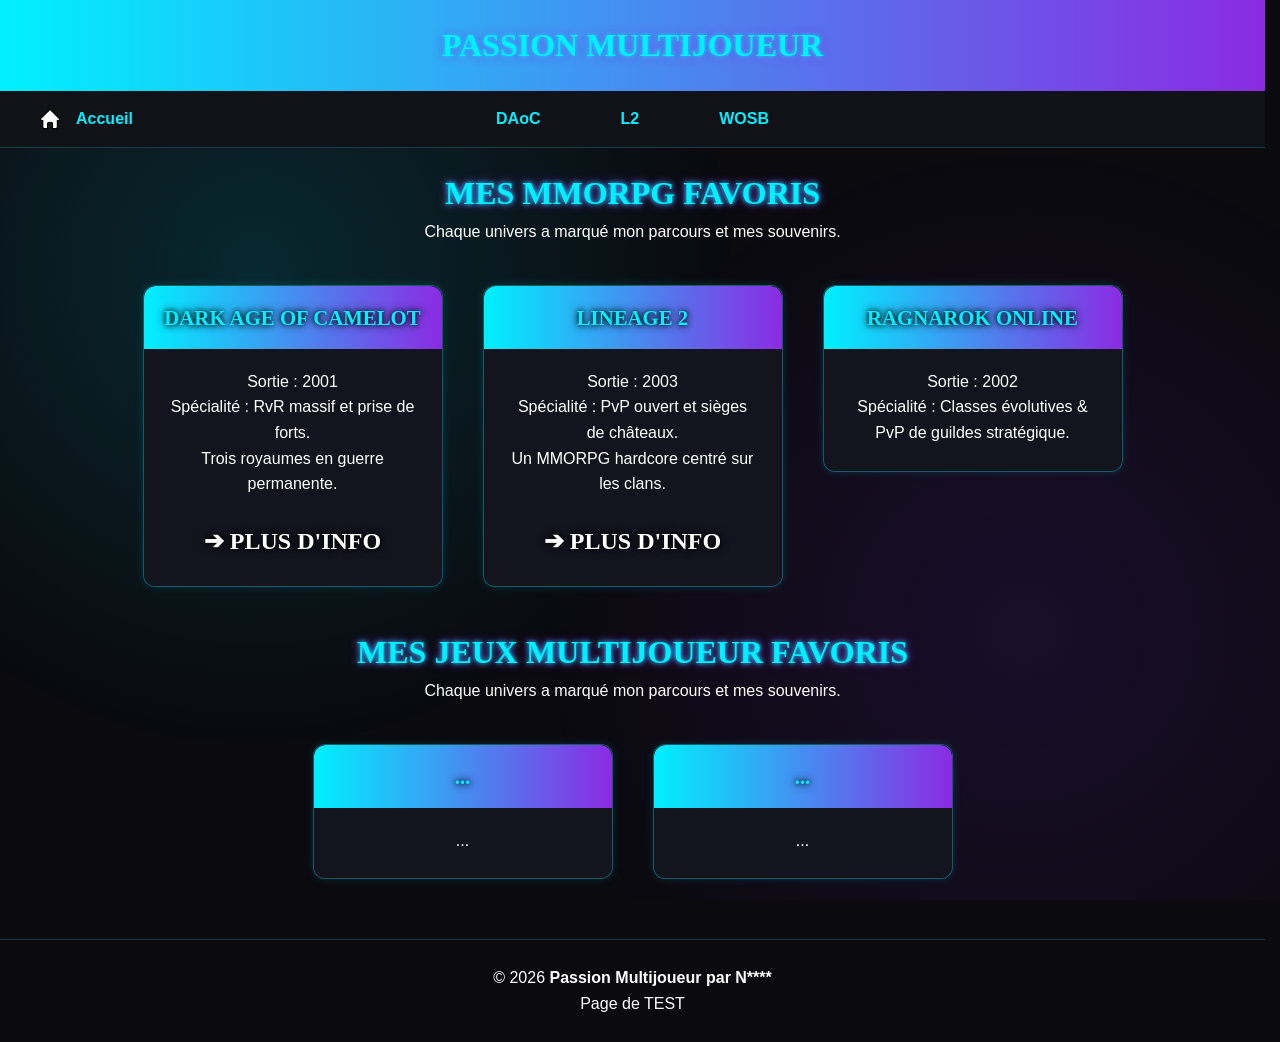
<file: index.html>
<!doctype html>
<html lang="fr">

<head>
    <meta charset="UTF-8" />
    <title>Passion Multijoueur</title>
    <link rel="stylesheet" href="css/style.css" />
</head>

<body>
    <div class="background-animation"></div>

    <header>
        <a href="index.html" style="text-decoration: none; color: inherit">
            <h1>Passion Multijoueur</h1>
        </a>
    </header>

    <nav>
        <a href="index.html" class="home-link">
            <img src="asset/images/accueil.png" alt="Accueil" class="nav-icon" />
            Accueil
        </a>

        <input type="checkbox" id="menu-toggle" class="menu-toggle" />
        <label for="menu-toggle" class="menu-button">☰</label>

        <div class="nav-center">
            <a href="daoc.html">DAoC</a>
            <a href="L2.html">L2</a>
            <a href="wosb.html">WOSB</a>
        </div>
    </nav>

    <section class="hero">
        <h2>Mes MMORPG favoris</h2>
        <p>Chaque univers a marqué mon parcours et mes souvenirs.</p>
    </section>

    <section class="container">
        <a class="card-link" href="daoc.html">
            <div class="card">
                <h3>Dark Age of Camelot</h3>
                <p>Sortie : 2001</p>
                <p>Spécialité : RvR massif et prise de forts.</p>
                <p>Trois royaumes en guerre permanente.</p>
                <br />
                <h2>➔ Plus d'info</h2>
            </div>
        </a>

        <a class="card-link" href="L2.html">
            <div class="card">
                <h3>Lineage 2</h3>
                <p>Sortie : 2003</p>
                <p>Spécialité : PvP ouvert et sièges de châteaux.</p>
                <p>Un MMORPG hardcore centré sur les clans.</p>
                <br />
                <h2>➔ Plus d'info</h2>
            </div>
        </a>

        <a class="card-link" href="#">
            <div class="card">
                <h3>Ragnarok Online</h3>
                <p>Sortie : 2002</p>
                <p>Spécialité : Classes évolutives & PvP de guildes stratégique.</p>
            </div>
        </a>
    </section>

    <section class="hero">
        <h2>Mes Jeux Multijoueur favoris</h2>
        <p>Chaque univers a marqué mon parcours et mes souvenirs.</p>
    </section>

    <section class="container">
        <a class="card-link" href="#">
            <div class="card">
                <h3>...</h3>
                <p>...</p>
            </div>
        </a>

        <a class="card-link" href="#">
            <div class="card">
                <h3>...</h3>
                <p>...</p>
            </div>
        </a>
    </section>

    <footer>
        <p>
            © 2026
            <a href="aboutme.html" style="color: white; text-decoration: none"><b>Passion Multijoueur par N****</b></a>
        </p>
        <p>
            <a href="test.html" style="color: white; text-decoration: none">Page de TEST</a>
        </p>
    </footer>
</body>

</html>
</file>
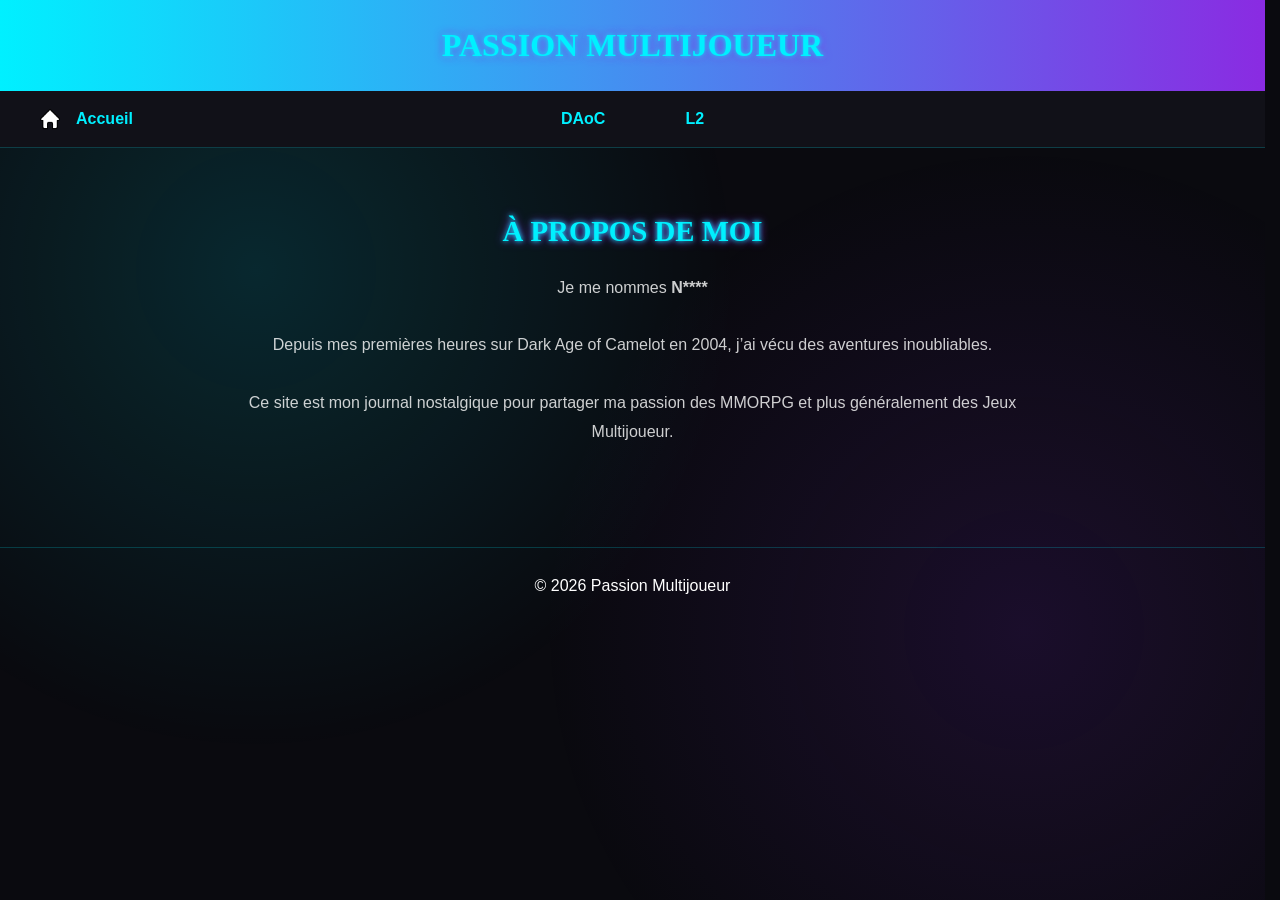
<file: aboutme.html>
<!DOCTYPE html>
<html lang="fr">

<head>
    <meta charset="UTF-8">
    <title>Passion Multijoueur</title>
    <link rel="stylesheet" href="css/style.css">
</head>

<body>
    <div class="background-animation"></div>

    <header>
        <a href="index.html" style="text-decoration: none; color: inherit;">
            <h1>Passion Multijoueur</h1>
        </a>
    </header>

    <nav>

        <a href="index.html" class="home-link">
            <img src="asset/images/accueil.png" alt="Accueil" class="nav-icon">
            Accueil
        </a>

        <input type="checkbox" id="menu-toggle" class="menu-toggle">
        <label for="menu-toggle" class="menu-button">☰</label>

        <div class="nav-center">
            <a href="daoc.html">DAoC</a>
            <a href="L2.html">L2</a>
        </div>

    </nav>

    <section id="about-me" class="about-me">
        <h2>À propos de moi</h2>
        <p>
            Je me nommes <b>N****</b> <br><br>
            Depuis mes premières heures sur Dark Age of Camelot en 2004, j’ai vécu des aventures inoubliables. <br><br>
            Ce site est mon journal nostalgique pour partager ma passion des MMORPG et plus généralement des Jeux
            Multijoueur.
        </p>
    </section>

    <footer>
        © 2026 Passion Multijoueur
    </footer>
</body>

</html>
</file>
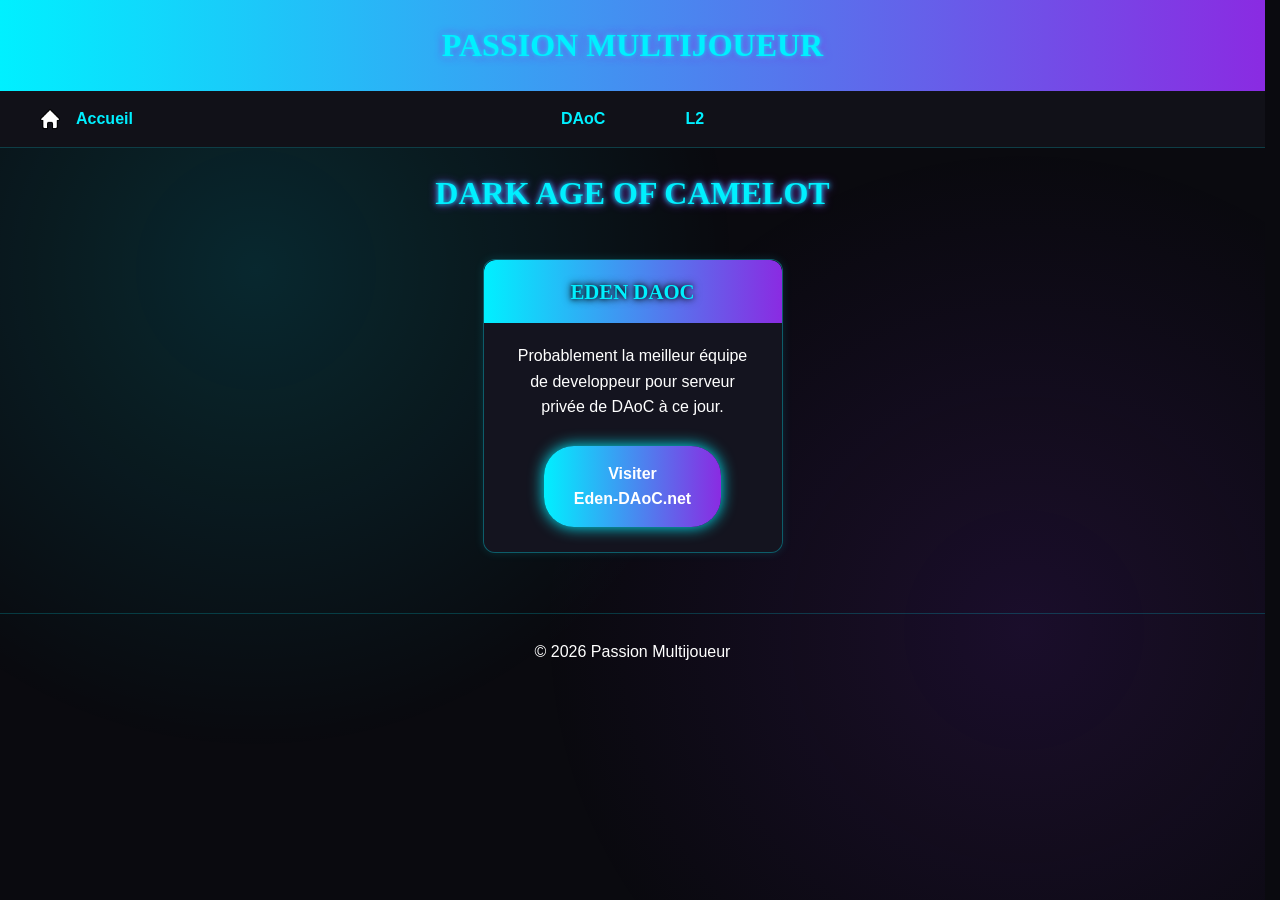
<file: daoc.html>
<!doctype html>
<html lang="fr">

<head>
    <meta charset="UTF-8" />
    <title>Passion Multijoueur</title>
    <link rel="stylesheet" href="css/style.css" />
</head>

<body>
    <div class="background-animation"></div>

    <header>
        <a href="index.html" style="text-decoration: none; color: inherit">
            <h1>Passion Multijoueur</h1>
        </a>
    </header>

    <nav>
        <a href="index.html" class="home-link">
            <img src="asset/images/accueil.png" alt="Accueil" class="nav-icon" />
            Accueil
        </a>

        <input type="checkbox" id="menu-toggle" class="menu-toggle" />
        <label for="menu-toggle" class="menu-button">☰</label>

        <div class="nav-center">
            <a href="daoc.html">DAoC</a>
            <a href="L2.html">L2</a>
        </div>
    </nav>

    <section class="hero">
        <h2>DARK AGE OF CAMELOT</h2>
    </section>

    <section class="container">
        <div class="card">
            <h3>Eden DAoC</h3>
            <p>
                Probablement la meilleur équipe de developpeur pour serveur privée de DAoC à ce jour.
            </p>
            <br>
            <a href="https://eden-daoc.net/" class="recruit-button">Visiter <br>Eden-DAoC.net</a>
        </div>
    </section>

    <footer>
        © 2026 Passion Multijoueur
    </footer>
</body>

</html>
</file>
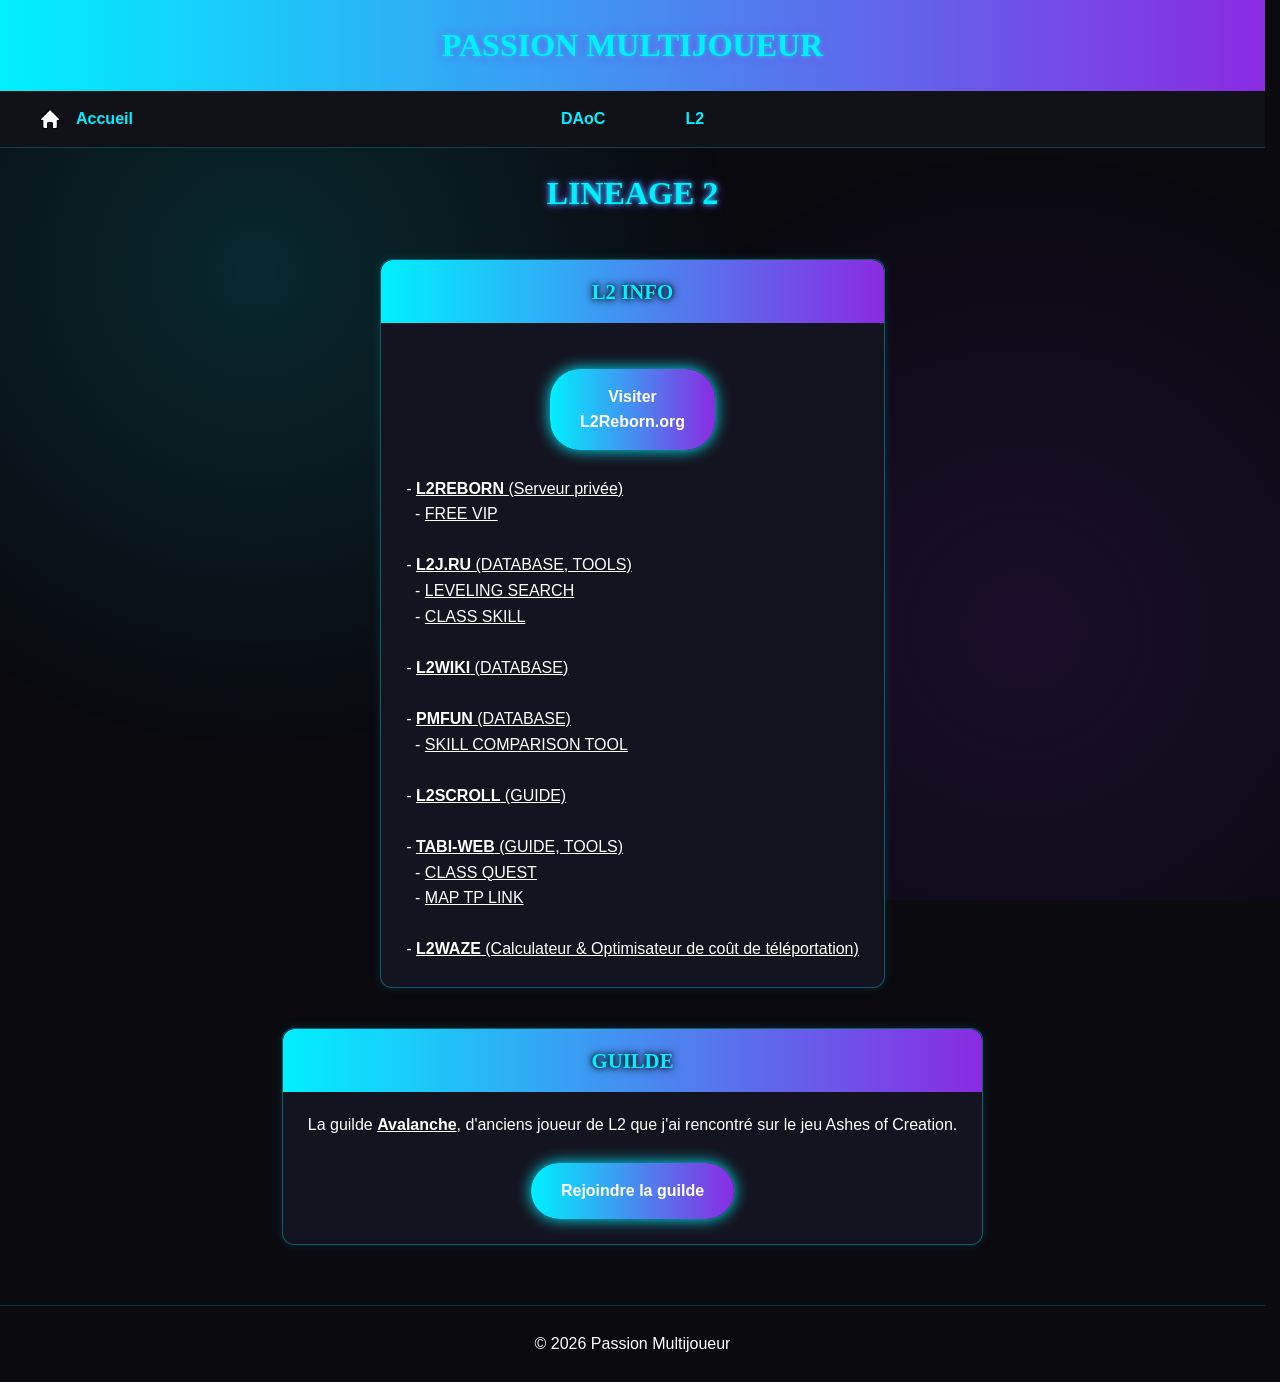
<file: L2.html>
<!doctype html>
<html lang="fr">

<head>
  <meta charset="UTF-8" />
  <title>PM - L2</title>
  <link rel="stylesheet" href="css/style.css" />
</head>

<body>
  <div class="background-animation"></div>

  <header>
    <a href="index.html" style="text-decoration: none; color: inherit">
      <h1>Passion Multijoueur</h1>
    </a>
  </header>

  <nav>
    <a href="index.html" class="home-link">
      <img src="asset/images/accueil.png" alt="Accueil" class="nav-icon" />
      Accueil
    </a>

    <input type="checkbox" id="menu-toggle" class="menu-toggle" />
    <label for="menu-toggle" class="menu-button">☰</label>

    <div class="nav-center">
      <a href="daoc.html">DAoC</a>
      <a href="L2.html">L2</a>
    </div>
  </nav>

  <section class="hero">
    <h2>Lineage 2</h2>
  </section>

  <section class="container">
    <div class="card-auto" style="height: fit-content">
      <h3>L2 INFO</h3>
      <br />
      <a href="https://l2reborn.org/" class="recruit-button">Visiter <br />L2Reborn.org</a><br /><br />
      <span style="text-align: left">
        <p>
          -
          <a href="https://l2reborn.org/" style="color: white"><b>L2REBORN</b> (Serveur privée)</a><br />
          &nbsp&nbsp-
          <a href="https://l2reborn.org/reborn-shop/#origins-x1" style="color: white">FREE VIP</a><br /><br />
          -
          <a href="https://l2j.ru/highfive/" style="color: white"><b>L2J.RU</b> (DATABASE, TOOLS)</a><br />
          &nbsp&nbsp-
          <a href="https://l2j.ru/highfive/index.php?p=29&t=1" style="color: white">LEVELING SEARCH</a><br />
          &nbsp&nbsp-
          <a href="https://l2j.ru/highfive/index.php?p=27&t=1" style="color: white">CLASS SKILL</a><br /><br />
          -
          <a href="https://L2wiki.org/hi-five/" style="color: white"><b>L2WIKI</b> (DATABASE)</a><br /><br />
          -
          <a href="https://lineage.pmfun.com/" style="color: white"><b>PMFUN</b> (DATABASE)</a><br />
          &nbsp&nbsp-
          <a href="https://lineage.pmfun.com/list/skillcompare" style="color: white">SKILL COMPARISON
            TOOL</a><br /><br />
          -
          <a href="https://www.l2scroll.com/" style="color: white"><b>L2SCROLL</b> (GUIDE)</a><br /><br />
          -
          <a href="https://tab1-web.github.io/faq/getting-started/welcome/" style="color: white"><b>TABI-WEB</b> (GUIDE,
            TOOLS)</a><br />
          &nbsp&nbsp-
          <a href="https://tab1-web.github.io/faq/gameplay/progression/classtransfer/" style="color: white">CLASS
            QUEST</a><br />
          &nbsp&nbsp-
          <a href="https://tab1-web.github.io/faq/features/c5map/" style="color: white">MAP TP LINK</a><br /><br />
          -
          <a href="https://docs.google.com/spreadsheets/d/1RJFI3YBC8OJc7RMdTsxUWjsozw4rwZdV4xG7fuQyGZE/"
            style="color: white"><b>L2WAZE</b> (Calculateur & Optimisateur de coût de
            téléportation)
          </a>
        </p>
      </span>
    </div>
  </section>

  <section class="container">
    <div class="card-auto" style="height: fit-content">
      <h3>Guilde</h3>
      <p>
        La guilde <a href="#" style="color: white"><b>Avalanche</b></a>, d'anciens joueur de L2 que j'ai rencontré sur
        le jeu Ashes of
        Creation.
      </p>
      <br />
      <a href="#" class="recruit-button">Rejoindre la guilde</a>
    </div>
  </section>

  <footer>
    © 2026 Passion Multijoueur
  </footer>
</body>

</html>
</file>
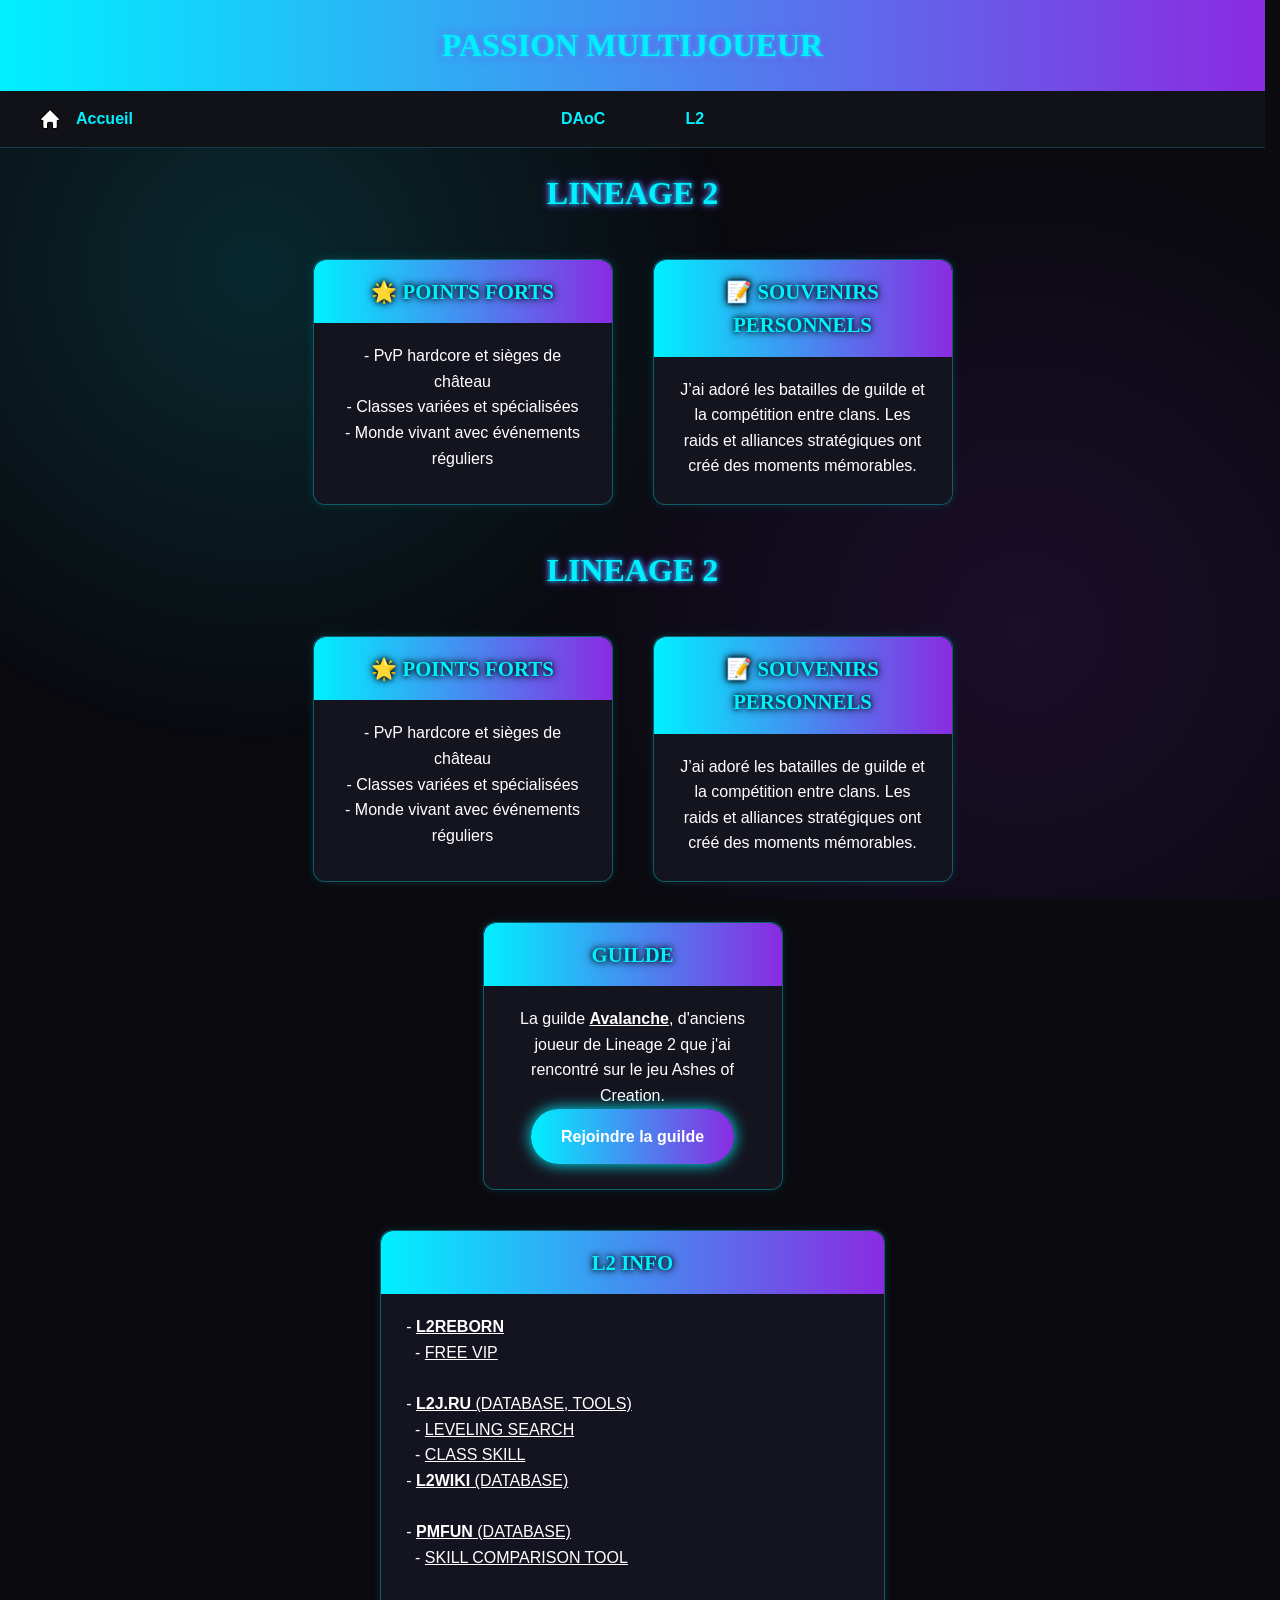
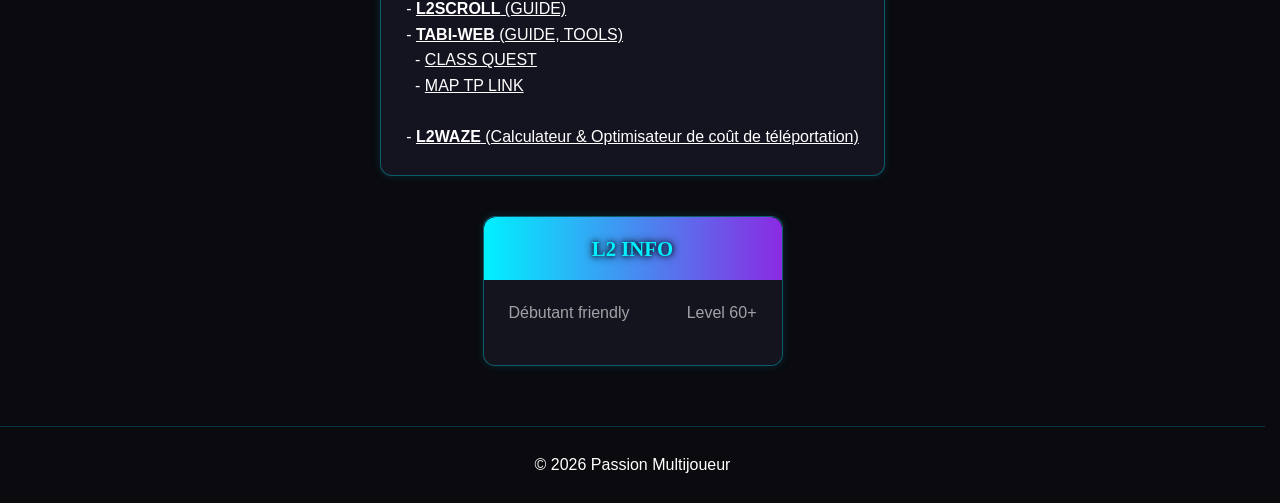
<file: test.html>
<!DOCTYPE html>
<html lang="fr">

<head>
    <meta charset="UTF-8">
    <title>Passion Multijoueur</title>
    <link rel="stylesheet" href="css/style.css">
</head>

<body>
    <div class="background-animation"></div>

    <header>
        <a href="index.html" style="text-decoration: none; color: inherit;">
            <h1>Passion Multijoueur</h1>
        </a>
    </header>

<nav>

    <a href="index.html" class="home-link">
        <img src="asset/images/accueil.png" alt="Accueil" class="nav-icon">
        Accueil
    </a>

    <input type="checkbox" id="menu-toggle" class="menu-toggle">
    <label for="menu-toggle" class="menu-button">☰</label>

    <div class="nav-center">
        <a href="daoc.html">DAoC</a>
        <a href="L2.html">L2</a>
    </div>

</nav>

    <section class="hero">
        <h2>LINEAGE 2</h2>
    </section>

    <section class="container">
        <div class="card">
            <h3>🌟 Points forts</h3>
            <p>- PvP hardcore et sièges de château<br>
                - Classes variées et spécialisées<br>
                - Monde vivant avec événements réguliers
            </p>
        </div>

        <div class="card">
            <h3>📝 Souvenirs personnels</h3>
            <p>
                J’ai adoré les batailles de guilde et la compétition entre clans.
                Les raids et alliances stratégiques ont créé des moments mémorables.
            </p>
        </div>
    </section>

    <section class="hero">
        <h2>LINEAGE 2</h2>
    </section>

    <section class="container">
        <div class="card">
            <h3>🌟 Points forts</h3>
            <p>- PvP hardcore et sièges de château<br>
                - Classes variées et spécialisées<br>
                - Monde vivant avec événements réguliers
            </p>
        </div>

        <div class="card">
            <h3>📝 Souvenirs personnels</h3>
            <p>
                J’ai adoré les batailles de guilde et la compétition entre clans.
                Les raids et alliances stratégiques ont créé des moments mémorables.
            </p>
        </div>
    </section>

    <section class="container">
        <div class="card">
            <h3>Guilde</h3>
            <p>
                La guilde <a href="#" style="color: white"><b>Avalanche</b></a>, d'anciens joueur de Lineage 2 que j'ai
                rencontré sur le jeu Ashes
                of Creation.
            </p>
            <a href="#" class="recruit-button">Rejoindre la guilde</a>
        </div>
    </section>

    <section class="container">
        <div class="card-auto">
            <h3>L2 INFO</h3>
            <span class="left">
                <p>
                    -
                    <a href="https://l2reborn.org/" style="color: white"><b>L2REBORN</b></a><br />
                    &nbsp&nbsp-
                    <a href="https://l2reborn.org/reborn-shop/#origins-x1" style="color: white">FREE VIP</a><br /><br />
                    -
                    <a href="https://l2j.ru/highfive/" style="color: white"><b>L2J.RU</b> (DATABASE, TOOLS)</a><br />
                    &nbsp&nbsp-
                    <a href="https://l2j.ru/highfive/index.php?p=29&t=1" style="color: white">LEVELING SEARCH</a><br />
                    &nbsp&nbsp-
                    <a href="https://l2j.ru/highfive/index.php?p=27&t=1" style="color: white">CLASS SKILL</a><br />
                    -
                    <a href="https://L2wiki.org/hi-five/" style="color: white"><b>L2WIKI</b> (DATABASE)</a><br /><br />
                    -
                    <a href="https://lineage.pmfun.com/" style="color: white"><b>PMFUN</b> (DATABASE)</a><br />
                    &nbsp&nbsp-
                    <a href="https://lineage.pmfun.com/list/skillcompare" style="color: white">SKILL COMPARISON
                        TOOL</a><br /><br />
                    -
                    <a href="https://www.l2scroll.com/" style="color: white"><b>L2SCROLL</b> (GUIDE)</a><br />
                    -
                    <a href="https://tab1-web.github.io/faq/getting-started/welcome/"
                        style="color: white"><b>TABI-WEB</b> (GUIDE,
                        TOOLS)</a><br />
                    &nbsp&nbsp-
                    <a href="https://tab1-web.github.io/faq/gameplay/progression/classtransfer/"
                        style="color: white">CLASS
                        QUEST</a><br />
                    &nbsp&nbsp-
                    <a href="https://tab1-web.github.io/faq/features/c5map/" style="color: white">MAP TP
                        LINK</a><br /><br />
                    -
                    <a href="https://docs.google.com/spreadsheets/d/1RJFI3YBC8OJc7RMdTsxUWjsozw4rwZdV4xG7fuQyGZE/"
                        style="color: white"><b>L2WAZE</b> (Calculateur & Optimisateur de coût de
                        téléportation)</a>
                </p>
            </span>
        </div>
    </section>

    <section class="container">
        <div class="card">
            <h3>L2 INFO</h3>
            <div class="card-row">
                <span class="left">Débutant friendly</span>
                <span class="right">Level 60+</span>
            </div>
        </div>
    </section>

    <footer>
        © 2026 Passion Multijoueur
    </footer>
</body>

</html>
</file>
<file: css/style.css>
/* ======================== */
/* RESET & BASE STYLES      */
* {
    margin: 0;
    padding: 0;
    box-sizing: border-box;
}

html {
    scrollbar-gutter: stable;
}

body {
    font-family: 'Arial', sans-serif;
    background-color: #0a0a0f;
    color: #ffffff;
    line-height: 1.6;
}

/* ======================== */
/* POLICE RETRO */
h1,
h2,
h3 {
    font-family: 'Press Start 2P', cursive;
    text-transform: uppercase;
    color: #00f0ff;
    text-shadow: 0 0 5px #00f0ff, 0 0 10px #8a2be2;
}

/* ======================== */
/* HEADER */
header {
    text-align: center;
    padding: 20px;
    background: linear-gradient(90deg, #00f0ff, #8a2be2);
}

header p {
    margin-top: 10px;
    font-size: 1rem;
    color: #ffffffcc;
}

/* ======================== */
/* NAVIGATION */
nav {
    display: flex;
    align-items: center;
    justify-content: center;
    /* centre le bloc central */
    position: sticky;
    top: 0;
    background-color: #111118;
    padding: 15px 20px;
    border-bottom: 1px solid #00f0ff33;
    z-index: 1000;
}

/* Desktop : home-link à gauche */
.home-link {
    position: absolute;
    left: 20px;
    top: 50%;
    transform: translateY(-50%);
    display: flex;
    align-items: center;
    gap: 8px;
}

.nav-center {
    display: flex;
    gap: 40px;
    margin: 0 auto;
}

nav a {
    color: #00f0ff;
    text-decoration: none;
    margin: 0 20px;
    font-weight: bold;
    transition: 0.3s;
    white-space: nowrap;
}

nav a:hover {
    color: white;
    text-shadow: 0 0 10px #00f0ff;
}

nav .nav-icon {
    width: 20px;
    height: 20px;
    vertical-align: middle;
    margin-right: 8px;
}

/* ======================== */
/* RESPONSIVE NAVIGATION */
/* ======================== */

.menu-toggle {
    display: none;
}

.menu-button {
    display: none;
}

/* VERSION MOBILE */
/* Mobile : recentrer home-link et faire menu vertical */
@media (max-width: 768px) {

    nav {
        flex-direction: column;
        align-items: center;
        height: auto;
        padding: 10px 20px;
    }

    /* Burger à droite */
    .menu-button {
        display: block;
        position: absolute;
        right: 20px;
        top: 50%;
        transform: translateY(-50%);
        font-size: 1.8rem;
        color: #00f0ff;
        cursor: pointer;
    }

    /* Nav links vertical */
    .nav-center {
        width: 100%;
        flex-direction: column;
        align-items: center;
        gap: 20px;
        max-height: 0;
        overflow: hidden;
        transition: max-height 0.4s ease;
        margin-top: 10px;
    }

    .menu-toggle:checked ~ .nav-center {
        max-height: 300px;
    }

    /* Recentre le bouton Accueil en mobile et enlève absolute */
    .home-link {
        position: static;
        transform: none;
        margin-bottom: 15px;
    }
}

/* ======================== */
/* HERO SECTION */
.hero {
    padding: 20px 20px;
    text-align: center;
}

.hero h2 {
    font-size: 2rem;
    color: #00f0ff;
    text-shadow: 0 0 5px #00f0ff, 0 0 10px #8a2be2;
}

/* ======================== */
/* À PROPOS */
.about-me {
    text-align: center;
    padding: 60px 20px;
}

.about-me h2 {
    margin-bottom: 20px;
    font-size: 1.8rem;
    color: #00f0ff;
    text-shadow: 0 0 5px #00f0ff, 0 0 10px #8a2be2;
}

.about-me p {
    max-width: 800px;
    margin: 0 auto;
    line-height: 1.8;
    color: #ffffffcc;
}

/* ======================== */
/* CARTES */
.container {
    display: flex;
    justify-content: center;
    gap: 40px;
    padding: 20px;
    flex-wrap: wrap;
}

.card-link {
    display: block;
    text-decoration: none;
    color: inherit;
    cursor: pointer;
}

.card {
    background-color: #141420;
    border: 1px solid #00f0ff55;
    padding: 25px;
    border-radius: 12px;
    width: 300px;
    text-align: center;
    transition: 0.4s;
    box-shadow: 0 0 10px #00f0ff22;
    position: relative;
    overflow: hidden;
    color: white;
    background-size: cover;
    background-position: center;
    background-repeat: no-repeat;
}

.card::before {
    content: "";
    position: absolute;
    top: 0;
    left: 0;
    width: 100%;
    height: 100%;
    background-color: #141420;
    opacity: 0.4;
    z-index: 0;
}

.card h3 {
    position: relative;
    z-index: 1;
    background: linear-gradient(90deg, #00f0ff, #8a2be2);
    padding: 15px;
    margin: -25px -25px 20px -25px;
    border-radius: 12px 12px 0 0;
    font-size: 1.3rem;
    text-shadow: 0 0 5px #000, 0 0 10px #0a0a0f;
}

.card h2 {
    position: relative;
    z-index: 1;
    color: white;
    text-shadow: 0 0 5px #000, 0 0 10px #0a0a0f;
}

.card p {
    position: relative;
    z-index: 1;
}

.card:hover {
    transform: translateY(-8px);
    box-shadow: 0 0 25px #00f0ff, 0 0 50px #8a2be2;
}

.card-row {
    display: flex;
    justify-content: space-between;
    /* gauche / droite */
    margin: 15px 0;
}

.card-row .left {
    text-align: left;
}

.card-row .right {
    text-align: right;
}

.card-auto {
    background-color: #141420;
    border: 1px solid #00f0ff55;
    padding: 25px;
    border-radius: 12px;
    width: fit-content;
    text-align: center;
    transition: 0.4s;
    box-shadow: 0 0 10px #00f0ff22;
    position: relative;
    overflow: hidden;
    color: white;
    background-size: cover;
    background-position: center;
    background-repeat: no-repeat;
    max-width: 90%;
    flex: 0 0 auto;
}

.card-auto h3 {
    background: linear-gradient(90deg, #00f0ff, #8a2be2);
    padding: 15px;
    margin: -25px -25px 20px -25px;
    border-radius: 12px 12px 0 0;
    font-size: 1.3rem;
    text-shadow: 0 0 5px #000, 0 0 10px #0a0a0f;
    position: relative;
    z-index: 1;
}

.card-auto .left {
    text-align: left;
}

.card-auto:hover {
    transform: translateY(-8px);
    box-shadow: 0 0 25px #00f0ff, 0 0 50px #8a2be2;
}
/* ======================== *//* ======================== *//* ======================== */
/* ======================== */
/* INPUT TEMPS */

.time-inputs {
display: flex;
justify-content: center;
gap: 10px;
margin: 10px 0;
}

.time-inputs input {
width: 60px;
padding: 6px;
text-align: center;
border-radius: 6px;
border: none;
}

/* ======================== */
/* BOUTONS TIMER */

.timer-buttons {
margin-top: 10px;
}

.timer-buttons button {
margin: 5px;
padding: 8px 15px;
border-radius: 20px;
border: none;
cursor: pointer;
}
/* ======================== *//* ======================== *//* ======================== */
/* ======================== */
/* BOUTONS */
.recruit-button {
    display: inline-block;
    padding: 15px 30px;
    background: linear-gradient(90deg, #00f0ff, #8a2be2);
    color: white;
    text-decoration: none;
    font-weight: bold;
    border-radius: 30px;
    transition: 0.3s;
    box-shadow: 0 0 15px #00f0ff;
    position: relative;
    z-index: 10;
}

.recruit-button:hover {
    transform: scale(1.1);
    box-shadow: 0 0 25px #00f0ff, 0 0 50px #8a2be2;
}

/* ======================== */
/* FOOTER */
footer {
    text-align: center;
    padding: 25px;
    border-top: 1px solid #00f0ff33;
    margin-top: 40px;
}

/* ======================== */
/* FOND ANIMÉ NEON */
.background-animation {
    position: fixed;
    width: 100%;
    height: 100%;
    background: radial-gradient(circle at 20% 30%, #00f0ff22, transparent 40%),
        radial-gradient(circle at 80% 70%, #8a2be222, transparent 40%);
    z-index: -1;
    animation: moveBackground 15s infinite alternate;
}

@keyframes moveBackground {
    0% {
        background-position: 0% 0%, 100% 100%;
    }

    100% {
        background-position: 50% 50%, 50% 50%;
    }
}
</file>
